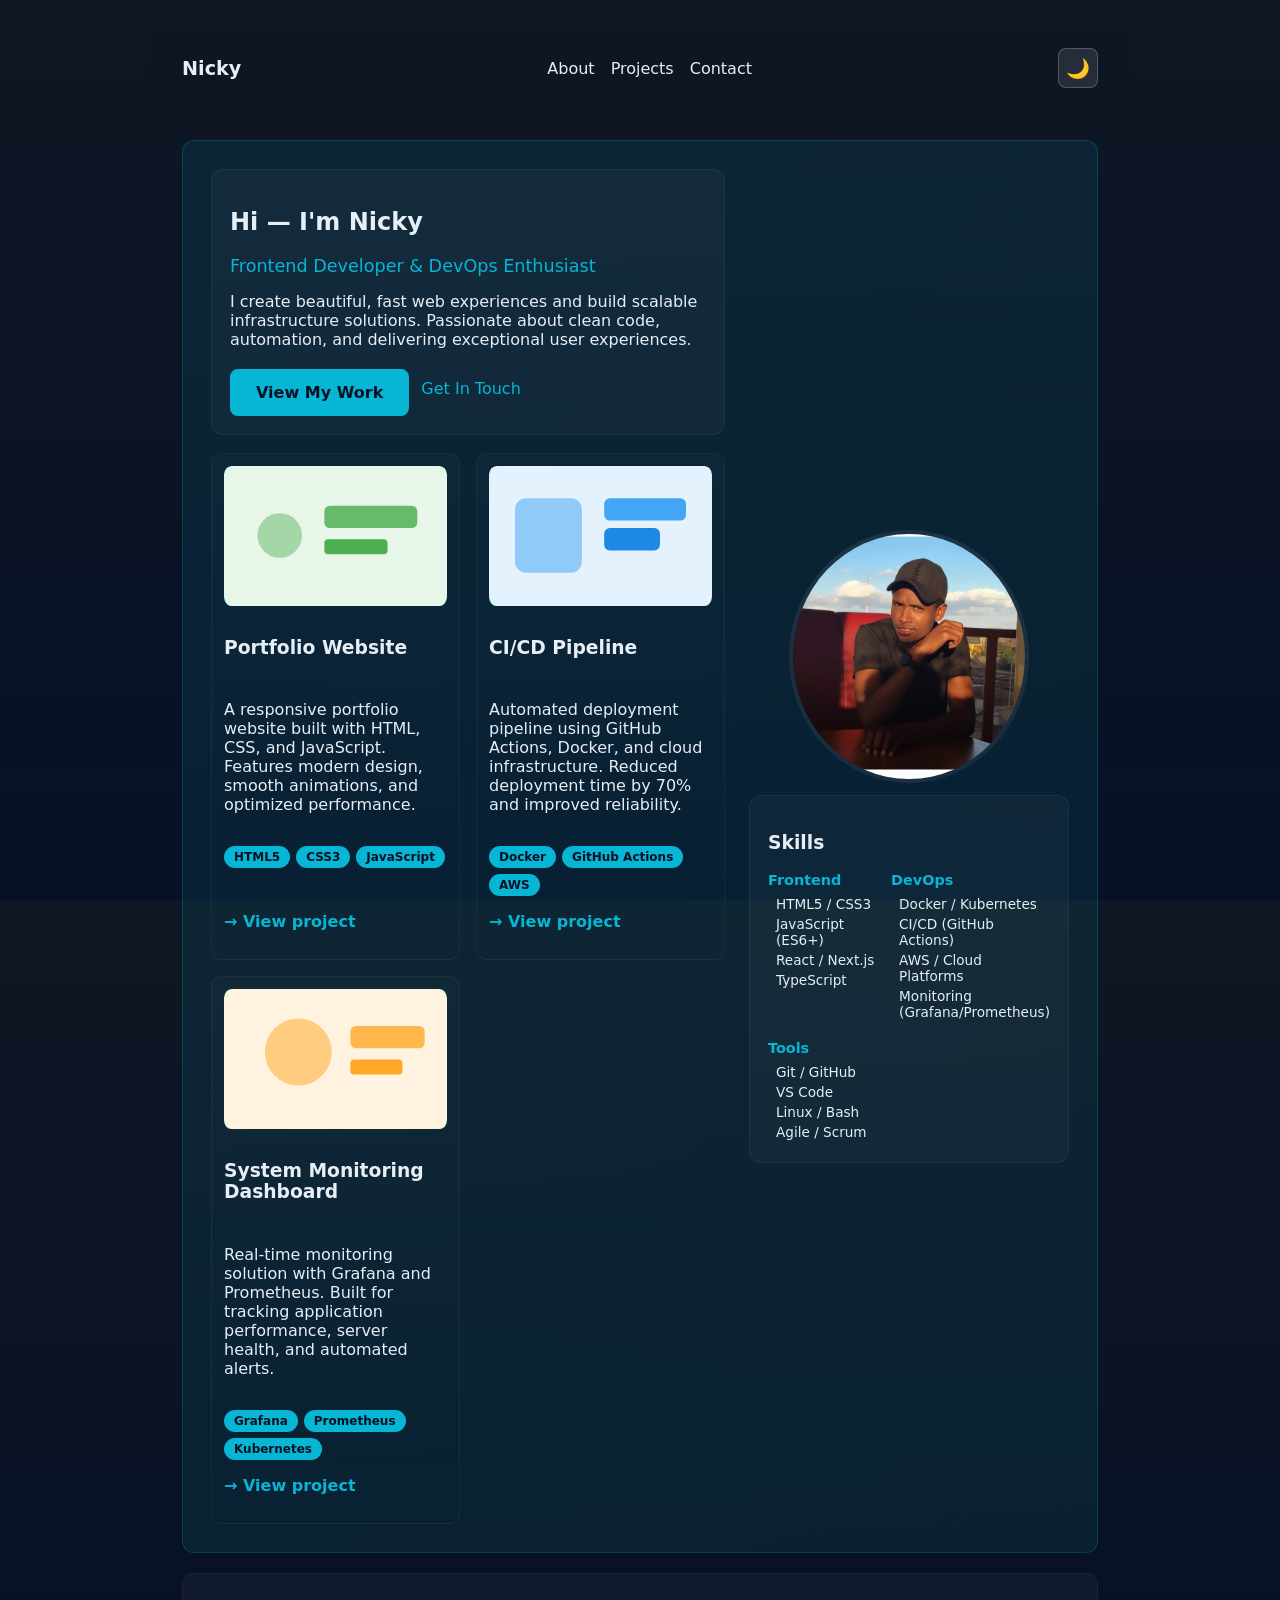
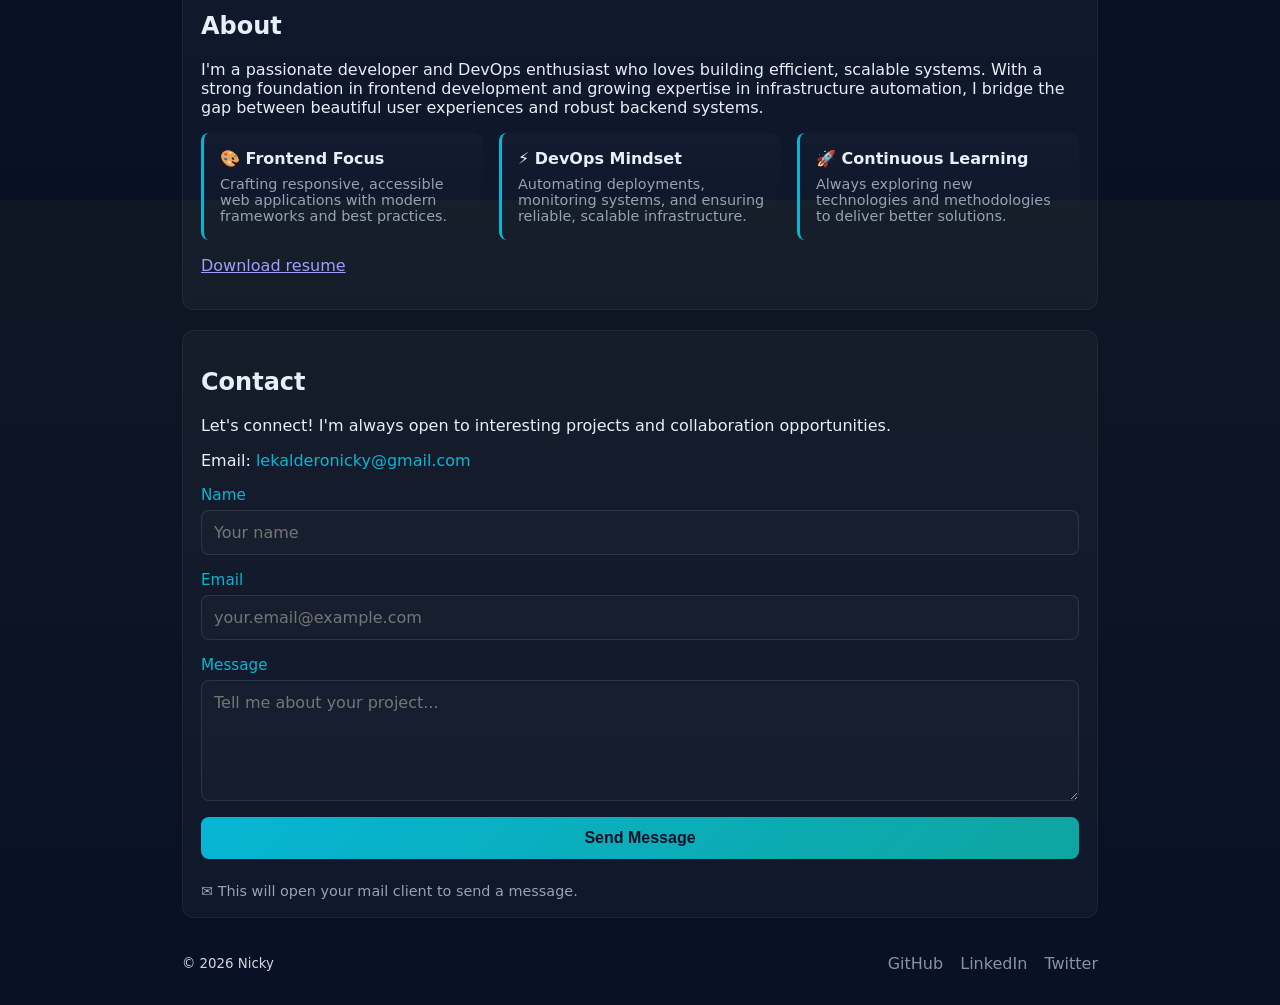
<file: index.html>
<!doctype html>
<html lang="en">
<head>
  <meta charset="utf-8" />
  <meta name="viewport" content="width=device-width,initial-scale=1" />
  <title>Nicky — Portfolio</title>
  <meta name="description" content="Nicky — Frontend developer. Portfolio showcasing projects and contact information.">
  <link rel="icon" href="assets/images/favicon.svg" type="image/svg+xml">
  <link rel="stylesheet" href="styles.css">
</head>
<body>
  <div class="scroll-progress" id="scroll-progress"></div>
  <div class="container">
    <header class="header">
      <div class="brand" onclick="window.scrollTo({top: 0, behavior: 'smooth'})">Nicky</div>
      <nav id="nav" class="nav">
        <a href="#about" class="nav-link">About</a>
        <a href="#projects" class="nav-link">Projects</a>
        <a href="#contact" class="nav-link">Contact</a>
      </nav>
      <div class="header-actions">
        <button id="theme-toggle" class="theme-toggle" aria-label="Toggle theme" title="Toggle dark/light mode">🌙</button>
        <button id="menu-btn" class="hamburger">☰</button>
      </div>
    </header>

    <main>
      <section class="hero">
        <div>
          <div class="card">
            <h1>Hi — I'm Nicky</h1>
            <p class="hero-subtitle">Frontend Developer & DevOps Enthusiast</p>
            <p>I create beautiful, fast web experiences and build scalable infrastructure solutions. Passionate about clean code, automation, and delivering exceptional user experiences.</p>
            <div class="hero-cta">
              <a href="#projects" class="cta-button">View My Work</a>
              <a href="#contact" class="cta-link">Get In Touch</a>
            </div>
          </div>

          <section id="projects" class="projects" aria-label="Projects">
            <a href="#" class="project-card project-link" onclick="event.preventDefault(); alert('Visit project repository');">
              <div class="project-image">
                <img src="assets/images/project1.svg" alt="Portfolio Website"/>
                <div class="project-overlay"></div>
              </div>
              <h3>Portfolio Website</h3>
              <p>A responsive portfolio website built with HTML, CSS, and JavaScript. Features modern design, smooth animations, and optimized performance.</p>
              <div class="project-tech">
                <span class="tech-tag">HTML5</span>
                <span class="tech-tag">CSS3</span>
                <span class="tech-tag">JavaScript</span>
              </div>
              <p class="project-view">→ View project</p>
            </a>
            <a href="#" class="project-card project-link" onclick="event.preventDefault(); alert('Visit project repository');">
              <div class="project-image">
                <img src="assets/images/project2.svg" alt="DevOps Automation"/>
                <div class="project-overlay"></div>
              </div>
              <h3>CI/CD Pipeline</h3>
              <p>Automated deployment pipeline using GitHub Actions, Docker, and cloud infrastructure. Reduced deployment time by 70% and improved reliability.</p>
              <div class="project-tech">
                <span class="tech-tag">Docker</span>
                <span class="tech-tag">GitHub Actions</span>
                <span class="tech-tag">AWS</span>
              </div>
              <p class="project-view">→ View project</p>
            </a>
            <a href="#" class="project-card project-link" onclick="event.preventDefault(); alert('Visit project repository');">
              <div class="project-image">
                <img src="assets/images/project3.svg" alt="Infrastructure Monitoring"/>
                <div class="project-overlay"></div>
              </div>
              <h3>System Monitoring Dashboard</h3>
              <p>Real-time monitoring solution with Grafana and Prometheus. Built for tracking application performance, server health, and automated alerts.</p>
              <div class="project-tech">
                <span class="tech-tag">Grafana</span>
                <span class="tech-tag">Prometheus</span>
                <span class="tech-tag">Kubernetes</span>
              </div>
              <p class="project-view">→ View project</p>
            </a>
          </section>
        </div>

        <aside>
          <!-- Profile image placeholder (responsive picture with fallback) -->
          <picture>
            <!-- Add WebP/AVIF files later for better performance -->
            <img id="profile-img" class="profile-img" src="assets/images/headshot.jpg" alt="Nicky headshot" width="240" height="240">
          </picture>
          <div class="card">
            <h3>Skills</h3>
            <div class="skills-grid">
              <div class="skill-category">
                <h4>Frontend</h4>
                <ul>
                  <li>HTML5 / CSS3</li>
                  <li>JavaScript (ES6+)</li>
                  <li>React / Next.js</li>
                  <li>TypeScript</li>
                </ul>
              </div>
              <div class="skill-category">
                <h4>DevOps</h4>
                <ul>
                  <li>Docker / Kubernetes</li>
                  <li>CI/CD (GitHub Actions)</li>
                  <li>AWS / Cloud Platforms</li>
                  <li>Monitoring (Grafana/Prometheus)</li>
                </ul>
              </div>
              <div class="skill-category">
                <h4>Tools</h4>
                <ul>
                  <li>Git / GitHub</li>
                  <li>VS Code</li>
                  <li>Linux / Bash</li>
                  <li>Agile / Scrum</li>
                </ul>
              </div>
            </div>
          </div>
        </aside>
      </section>

      <section id="about" class="card" style="margin-top:20px">
        <h2>About</h2>
        <p>I'm a passionate developer and DevOps enthusiast who loves building efficient, scalable systems. With a strong foundation in frontend development and growing expertise in infrastructure automation, I bridge the gap between beautiful user experiences and robust backend systems.</p>
        <div class="about-grid">
          <div class="about-item">
            <h3>🎨 Frontend Focus</h3>
            <p>Crafting responsive, accessible web applications with modern frameworks and best practices.</p>
          </div>
          <div class="about-item">
            <h3>⚡ DevOps Mindset</h3>
            <p>Automating deployments, monitoring systems, and ensuring reliable, scalable infrastructure.</p>
          </div>
          <div class="about-item">
            <h3>🚀 Continuous Learning</h3>
            <p>Always exploring new technologies and methodologies to deliver better solutions.</p>
          </div>
        </div>
        <p><a href="resume.html" target="_blank" rel="noopener">Download resume</a></p>
      </section>

      <section id="contact" class="card" style="margin-top:20px">
        <h2>Contact</h2>
        <p>Let's connect! I'm always open to interesting projects and collaboration opportunities.</p>
        <p>Email: <a href="mailto:lekalderonicky@gmail.com" class="email-link">lekalderonicky@gmail.com</a></p>
        <form id="contact-form" class="contact-form" aria-label="Contact form">
          <div class="form-group">
            <label for="name">Name</label>
            <input id="name" name="name" type="text" placeholder="Your name" required>
          </div>

          <div class="form-group">
            <label for="email">Email</label>
            <input id="email" name="email" type="email" placeholder="your.email@example.com" required>
          </div>

          <div class="form-group">
            <label for="message">Message</label>
            <textarea id="message" name="message" rows="5" placeholder="Tell me about your project..." required></textarea>
          </div>

          <button type="submit" class="submit-btn">Send Message</button>
          <p id="contact-note" class="form-note" style="margin-top:8px;">✉️ This will open your mail client to send a message.</p>
        </form>
      </section>
    </main>

    <footer>
      <div class="footer-content">
        <small>© 2026 Nicky</small>
        <div class="socials">
          <a href="https://github.com/" target="_blank" rel="noopener">GitHub</a>
          <a href="https://www.linkedin.com/" target="_blank" rel="noopener">LinkedIn</a>
          <a href="https://twitter.com/" target="_blank" rel="noopener">Twitter</a>
        </div>
      </div>
    </footer>
  </div>
  <script src="script.js"></script>
</body>
</html>
</file>
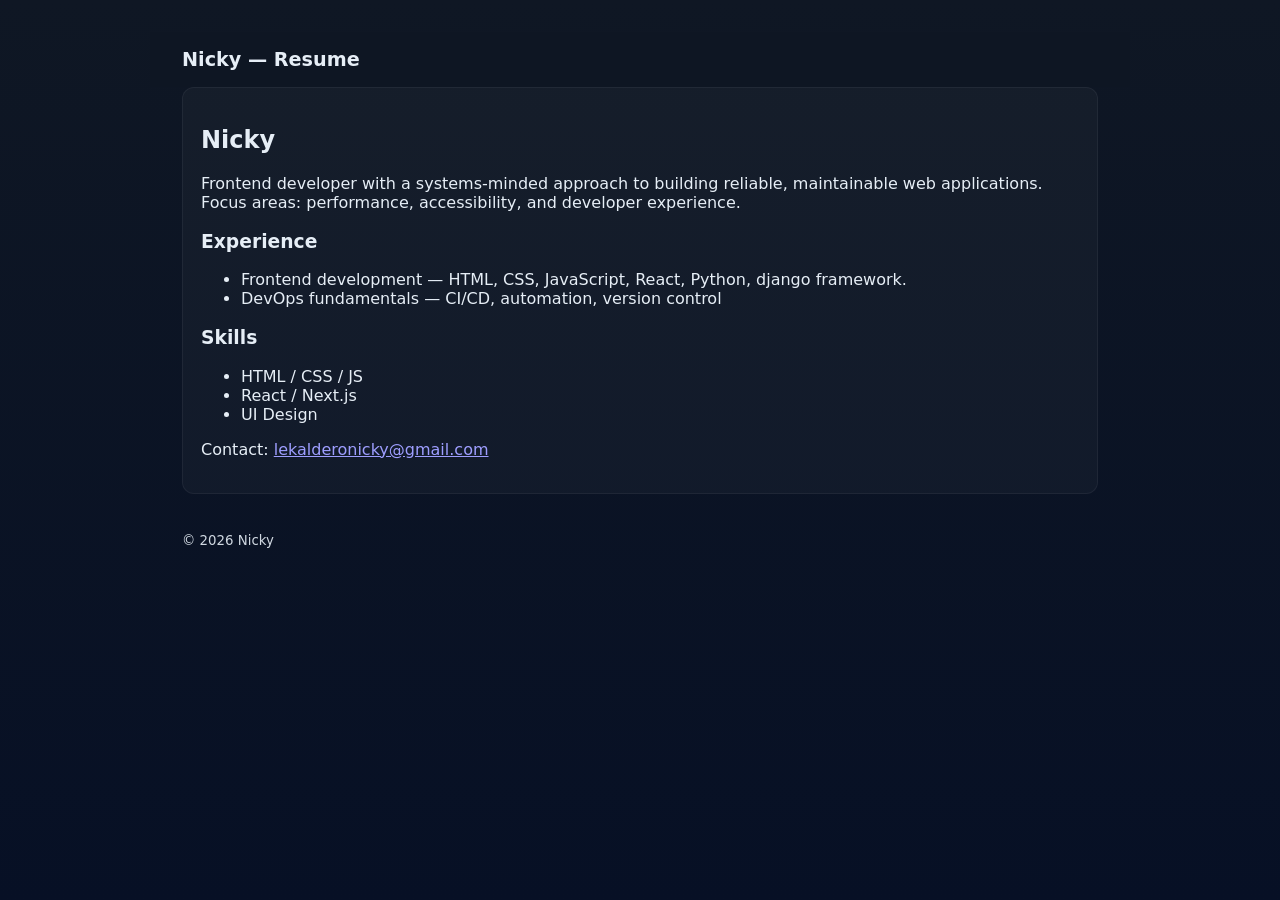
<file: resume.html>
<!doctype html>
<html lang="en">
<head>
  <meta charset="utf-8">
  <meta name="viewport" content="width=device-width,initial-scale=1">
  <title>Nicky — Resume</title>
  <link rel="stylesheet" href="styles.css">
</head>
<body>
  <div class="container">
    <header class="header"><div class="brand">Nicky — Resume</div></header>
    <main>
      <section class="card">
        <h1>Nicky</h1>
        <p>Frontend developer with a systems-minded approach to building reliable, maintainable web applications. Focus areas: performance, accessibility, and developer experience.</p>
        <h3>Experience</h3>
        <ul>
          <li>Frontend development — HTML, CSS, JavaScript, React, Python, django framework.</li>
          <li>DevOps fundamentals — CI/CD, automation, version control</li>
        </ul>
        <h3>Skills</h3>
        <ul>
          <li>HTML / CSS / JS</li>
          <li>React / Next.js</li>
          <li>UI Design</li>
        </ul>
        <p>Contact: <a href="mailto:lekalderonicky@gmail.com">lekalderonicky@gmail.com</a></p>
      </section>
    </main>
    <footer><small>© 2026 Nicky</small></footer>
  </div>
</body>
</html>
</file>
<file: styles.css>
/* Enhanced interactive portfolio styles */
:root{--bg:#0f1724;--bg-light:#f5f5f7;--card:#0b1220;--card-light:#ffffff;--accent:#06b6d4;--muted:#94a3b8;--text-dark:#1d1d1f;--text-light:#e6eef6;color-scheme:dark}
*{box-sizing:border-box}
html,body{height:100%;margin:0;font-family:Inter,system-ui,Segoe UI,Roboto,'Helvetica Neue',Arial;background:linear-gradient(180deg,var(--bg),#071025);color:var(--text-light);transition:background 0.3s ease,color 0.3s ease}
body.light-mode{background:linear-gradient(180deg,var(--bg-light),#f0f0f2);color:var(--text-dark)}
.scroll-progress{position:fixed;top:0;left:0;height:3px;background:linear-gradient(90deg,var(--accent),#0ea5a0);width:0%;z-index:1000;transition:width 0.1s ease}
.container{max-width:980px;margin:0 auto;padding:32px}
.header{display:flex;align-items:center;justify-content:space-between;position:sticky;top:0;background:rgba(15,23,36,0.95);backdrop-filter:blur(10px);z-index:100;padding:16px 0;margin:0 -32px;padding-left:32px;padding-right:32px}
body.light-mode .header{background:rgba(245,245,247,0.95)}
.brand{font-weight:700;font-size:1.2rem;cursor:pointer;transition:transform 0.2s ease,color 0.2s ease}
.brand:hover{transform:scale(1.05);color:var(--accent)}
.nav{display:flex;gap:16px}
.nav-link{color:var(--text-light);text-decoration:none;font-weight:500;position:relative;transition:color 0.3s ease;padding:8px 0}
body.light-mode .nav-link{color:var(--text-dark)}
.nav-link::after{content:'';position:absolute;bottom:-4px;left:0;width:0;height:2px;background:var(--accent);transition:width 0.3s ease}
.nav-link:hover::after{width:100%}
.header-actions{display:flex;gap:12px;align-items:center}
.theme-toggle{background:rgba(255,255,255,0.1);border:1px solid rgba(255,255,255,0.2);color:var(--text-light);width:40px;height:40px;border-radius:8px;cursor:pointer;font-size:1.2rem;transition:all 0.3s ease}
body.light-mode .theme-toggle{background:rgba(0,0,0,0.1);border-color:rgba(0,0,0,0.2);color:var(--text-dark)}
.theme-toggle:hover{background:var(--accent);border-color:var(--accent);transform:rotate(20deg)}
.hamburger{display:none}
.hero{display:grid;grid-template-columns:1fr 320px;gap:24px;align-items:center;margin-top:36px;background:linear-gradient(135deg,rgba(6,182,212,0.1),rgba(14,165,160,0.1));padding:28px;border-radius:12px;border:1px solid rgba(6,182,212,0.2);transition:all 0.3s ease;animation:slideInDown 0.6s ease}
body.light-mode .hero{background:linear-gradient(135deg,rgba(6,182,212,0.05),rgba(14,165,160,0.05));border-color:rgba(6,182,212,0.1)}
.hero:hover{transform:translateY(-4px);box-shadow:0 20px 40px rgba(6,182,212,0.15)}
@keyframes slideInDown{from{opacity:0;transform:translateY(30px)}to{opacity:1;transform:translateY(0)}}
.card{background:rgba(255,255,255,0.03);padding:18px;border-radius:12px;border:1px solid rgba(255,255,255,0.05);transition:all 0.3s ease}
body.light-mode .card{background:rgba(0,0,0,0.02);border-color:rgba(0,0,0,0.1)}
.card:hover{background:rgba(255,255,255,0.05);border-color:rgba(6,182,212,0.3)}
.projects{display:grid;grid-template-columns:repeat(auto-fit,minmax(220px,1fr));gap:16px;margin-top:18px}
.project-card{background:linear-gradient(180deg,rgba(255,255,255,0.02),transparent);padding:12px;border-radius:10px;display:flex;flex-direction:column;gap:8px;border:1px solid rgba(255,255,255,0.05);transition:all 0.3s ease;text-decoration:none;color:inherit;cursor:pointer;transform:translateY(0);opacity:0;animation:fadeInUp 0.6s ease forwards}
@keyframes fadeInUp{from{opacity:0;transform:translateY(20px)}to{opacity:1;transform:translateY(0)}}
.project-card:nth-child(1){animation-delay:0.1s}
.project-card:nth-child(2){animation-delay:0.2s}
.project-card:nth-child(3){animation-delay:0.3s}
.project-card:hover{transform:translateY(-8px);background:linear-gradient(180deg,rgba(6,182,212,0.1),rgba(255,255,255,0.05));border-color:var(--accent)}
body.light-mode .project-card:hover{background:linear-gradient(180deg,rgba(6,182,212,0.08),rgba(0,0,0,0.02))}
.project-image{position:relative;overflow:hidden;border-radius:8px}
.project-image img{width:100%;height:140px;object-fit:cover;border-radius:8px;background:linear-gradient(90deg,var(--accent),#0ea5a0);transition:transform 0.4s ease}
.project-card:hover .project-image img{transform:scale(1.1) rotate(2deg)}
.project-overlay{position:absolute;top:0;left:0;width:100%;height:100%;background:rgba(6,182,212,0.2);opacity:0;transition:opacity 0.3s ease;border-radius:8px;display:flex;align-items:center;justify-content:center}
.project-card:hover .project-overlay{opacity:1}
.project-overlay::before{content:'🔗';font-size:2rem}
.project-view{font-weight:600;color:var(--accent);margin-top:auto;transition:all 0.3s ease}
.project-card:hover .project-view{transform:translateX(4px)}
.profile-img{display:block;width:100%;max-width:240px;height:auto;border-radius:50%;object-fit:cover;margin:0 auto 12px;border:4px solid rgba(255,255,255,0.06);background:linear-gradient(180deg,rgba(255,255,255,0.02),transparent);transition:all 0.3s ease;animation:fadeIn 0.8s ease}
@keyframes fadeIn{from{opacity:0;transform:scale(0.9)}to{opacity:1;transform:scale(1)}}
.profile-img:hover{transform:scale(1.05) rotate(-2deg);border-color:var(--accent)}
.profile-img:hover{box-shadow:0 0 20px rgba(6,182,212,0.4)}
footer{margin-top:36px;opacity:0.9;transition:opacity 0.3s ease}
footer:hover{opacity:1}
.footer-content{display:flex;justify-content:space-between;align-items:center}
.contact-form{display:flex;flex-direction:column;gap:16px}
.form-group{display:flex;flex-direction:column;gap:6px}
.form-group label{font-weight:500;font-size:0.95rem;color:var(--accent);transition:color 0.3s ease}
.form-group:focus-within label{color:#0ea5a0}
.contact-form input,.contact-form textarea{padding:12px;border-radius:8px;border:1.5px solid rgba(255,255,255,0.1);background:rgba(255,255,255,0.02);color:var(--text-light);font-family:inherit;font-size:1rem;transition:all 0.3s ease}
body.light-mode .contact-form input,body.light-mode .contact-form textarea{background:rgba(0,0,0,0.02);border-color:rgba(0,0,0,0.1);color:var(--text-dark)}
.contact-form input:focus,.contact-form textarea:focus{outline:none;border-color:var(--accent);background:rgba(6,182,212,0.1);box-shadow:0 0 0 3px rgba(6,182,212,0.1)}
.submit-btn{background:linear-gradient(135deg,var(--accent),#0ea5a0);color:#071025;padding:12px 24px;border-radius:8px;border:0;cursor:pointer;font-weight:600;font-size:1rem;transition:all 0.3s ease;transform:translateY(0)}
.submit-btn:hover{transform:translateY(-2px);box-shadow:0 10px 20px rgba(6,182,212,0.3)}
.submit-btn:active{transform:translateY(0)}
.form-note{font-size:0.9rem;color:var(--muted);margin:0}
.email-link{color:var(--accent);text-decoration:none;font-weight:500;transition:all 0.3s ease;position:relative}
.email-link::after{content:'';position:absolute;bottom:-2px;left:0;width:0;height:1.5px;background:var(--accent);transition:width 0.3s ease}
.email-link:hover::after{width:100%}
.socials a{color:var(--muted);margin-left:12px;text-decoration:none;transition:all 0.3s ease;position:relative;display:inline-block}
.socials a::before{content:'';position:absolute;inset:0;background:rgba(6,182,212,0.2);border-radius:4px;z-index:-1;transform:scaleX(0);transform-origin:left;transition:transform 0.3s ease}
.socials a:hover::before{transform:scaleX(1)}
.socials a:hover{color:var(--accent);padding:4px 8px}
.project-tech{display:flex;gap:6px;margin:8px 0;flex-wrap:wrap}
.tech-tag{background:var(--accent);color:#071025;padding:4px 10px;border-radius:12px;font-size:0.75rem;font-weight:600;transition:all 0.3s ease;display:inline-block}
.tech-tag:hover{transform:scale(1.1);box-shadow:0 4px 12px rgba(6,182,212,0.3)}
.skills-grid{display:grid;grid-template-columns:1fr 1fr;gap:16px}
.skill-category h4{margin:0 0 8px 0;font-size:0.9rem;color:var(--accent);font-weight:600;transition:color 0.3s ease}
.skill-category li{margin-bottom:4px;font-size:0.85rem;transition:all 0.2s ease;padding-left:8px}
.skill-category li:hover{color:var(--accent);transform:translateX(4px)}
.skill-category ul{margin:0;padding:0;list-style:none}
.about-grid{display:grid;grid-template-columns:repeat(auto-fit,minmax(200px,1fr));gap:16px;margin:16px 0}
.about-item{background:linear-gradient(180deg,rgba(255,255,255,0.02),transparent);padding:16px;border-radius:8px;border-left:3px solid var(--accent);transition:all 0.3s ease;transform:translateX(0);opacity:0}
.about-item.visible{opacity:1}
.about-item:hover{background:linear-gradient(180deg,rgba(6,182,212,0.1),rgba(255,255,255,0.05));transform:translateX(4px);box-shadow:0 8px 16px rgba(6,182,212,0.15)}
.about-item h3{margin:0 0 8px 0;font-size:1rem;color:var(--text-light)}
.about-item p{margin:0;font-size:0.9rem;color:var(--muted)}
.hero-subtitle{color:var(--accent);font-size:1.1rem;margin:8px 0;font-weight:500}
.hero-cta{display:flex;gap:12px;margin-top:20px;flex-wrap:wrap}
.cta-button{background:var(--accent);color:#071025;padding:12px 24px;border-radius:8px;text-decoration:none;font-weight:600;display:inline-block;transition:all 0.3s ease;cursor:pointer;border:2px solid var(--accent)}
.cta-button:hover{transform:translateY(-2px);box-shadow:0 10px 20px rgba(6,182,212,0.3)}
.cta-link{color:var(--accent);text-decoration:none;font-weight:500;padding:10px 0;border-bottom:2px solid transparent;transition:all 0.3s ease;display:inline-block}
.cta-link:hover{border-bottom-color:var(--accent);transform:translateX(4px)}
@media (max-width:880px){.header{margin:0 -32px;padding-left:16px;padding-right:16px}.hero{grid-template-columns:1fr}.nav{display:none}.hamburger{display:block;background:rgba(255,255,255,0.1);border:1px solid rgba(255,255,255,0.2);color:var(--text-light);width:40px;height:40px;border-radius:8px;cursor:pointer;font-size:1.2rem;transition:all 0.3s ease}.hamburger:hover{background:var(--accent);color:#071025}.nav.open{display:flex;position:absolute;top:60px;left:16px;right:16px;flex-direction:column;background:rgba(15,23,36,0.95);backdrop-filter:blur(10px);padding:16px;border-radius:8px;border:1px solid rgba(6,182,212,0.2)}.footer-content{flex-direction:column;align-items:flex-start}.skills-grid{grid-template-columns:1fr}.about-grid{grid-template-columns:1fr}.hero-cta{flex-direction:column}}
</file>
